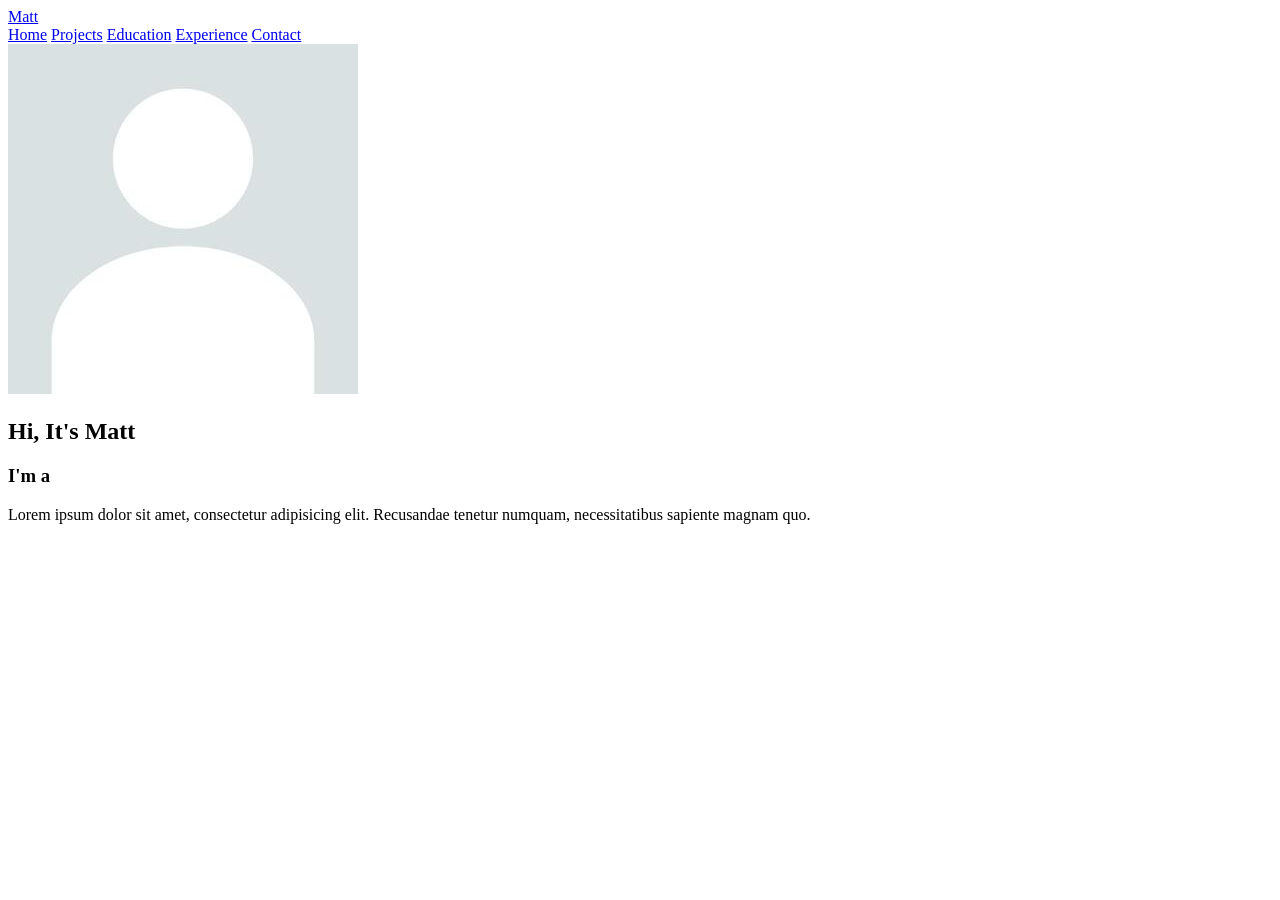
<file: index.html>
<!DOCTYPE html>
<html lang="en">
<head>
    <meta charset="UTF-8">
    <meta name="viewport" content="width=device-width, initial-scale=1.0">
    <title>Portfolio Website</title>
</head>
<body>
       <header>
        <a href="#"class="logo">Matt</a>

        <nav>
        <a href="#"class="active">Home</a>
        <a href="#">Projects</a>
        <a href="#">Education</a>
        <a href="#">Experience</a>
        <a href="#">Contact</a>
       </nav>
       </header>
    <section class="home">
        <div class="home-img">
            <img src="pfpForNow.jpg" alt="">
        </div>
        <div class="home-content">
            <h1>Hi, It's <span>Matt</span></h1>
            <h3 class="typing-text">I'm a<span></span></h3>
            <p>Lorem ipsum dolor sit amet, consectetur adipisicing elit. Recusandae tenetur numquam, necessitatibus sapiente magnam quo.</p>
            <div class="social-icons">
                <a href="#"><i class="fa-brands fa-linkedin"></i></a>
            </div>
        </div>

    </section>
</body>
</html>
</file>
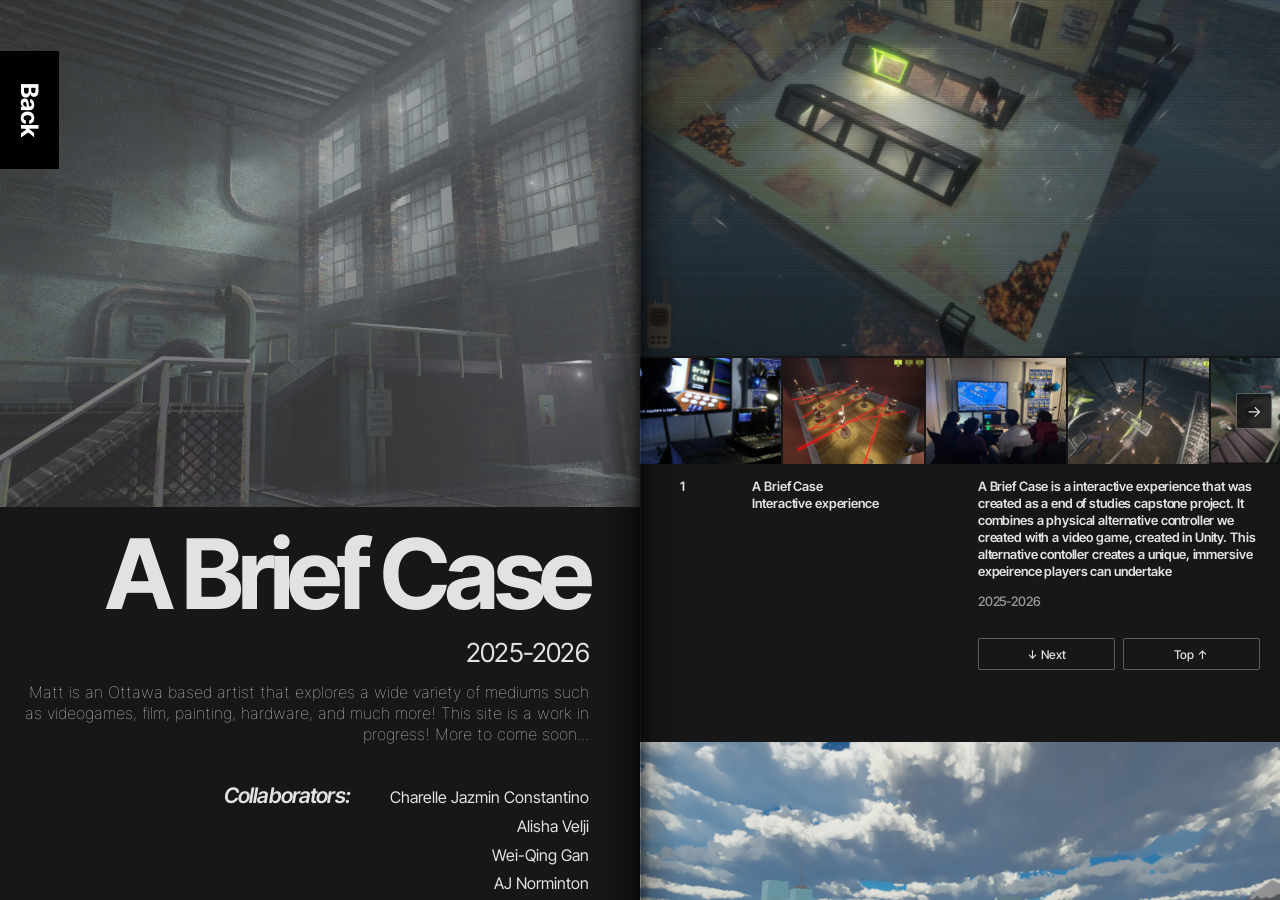
<file: detail_briefCase.html>
<!doctype html>
<html lang="en">
<head>
  <meta charset="utf-8">
  <meta name="viewport" content="width=device-width, initial-scale=1">
  <title>A Brief Case</title>
  <meta name="description" content="Portfolio of Matt Piaskoski">
  <meta name="theme-color" content="#171717">
  <meta property="og:title" content="Matt Piaskoski — Digital Artist">
  <meta property="og:description" content="Portfolio of Matt Piaskoski, digital artist.">
  <meta property="og:type" content="website">
 
  <link rel="preconnect" href="https://fonts.googleapis.com">
  <link rel="preconnect" href="https://fonts.gstatic.com" crossorigin>
  <link href="https://fonts.googleapis.com/css2?family=Inter+Tight:ital,wght@0,400;0,500;0,600;0,700;1,400;1,500;1,600;1,700&display=swap" rel="stylesheet">
  <link rel="stylesheet" href="style.css">
  <link rel="stylesheet" href="media-layouts.css">
  <script src="script.js" defer></script>
  <script src="media-layouts.js" defer></script>
</head>
<body>
 
  <!-- Arrow used by the left-hand project links -->
  <svg width="0" height="0" style="position:absolute" aria-hidden="true" focusable="false">
    <symbol id="arrow" viewBox="0 0 48 24">
      <path d="M1 12h45M35 2l11 10-11 10"/>
    </symbol>
  </svg>
 
  <div class="book">
 
    <!-- ============================================================
         LEFT PAGE — name + project index
         Each link's href must match the id of a section on the right.
         ============================================================ -->
    <header class="pane" id="pane-left">
      
      
       

      <div class="featurePhoto">
        <figure class="media" data-placeholder="images/project-02.jpg">
          <img src="images/briefCase_1.png" alt="Photo of Game Environment" width="1600" height="1000" loading="lazy">
        
        </figure>
          <button class="overlayBtn">Back</button>
      </div>
      <div class="pane--left" >
        <h1 class="name">
          <span>A Brief Case</span>
          <span></span>
        </h1>
        <p class="role">2025-2026</p>
        <p class="artist-bio">Matt is an Ottawa based artist that explores a wide variety of mediums such as videogames, film, painting, hardware, and much more! This site is a work in progress! More to come soon...</p>
    
         
            
              <span class="nav-item__row">
                
                <p class="nav-item__label">Collaborators: </p> 
                <ul class="collaborators">
                  <li>Charelle Jazmin Constantino</li>
                  <li>Alisha Velji</li>
                  <li>Wei-Qing Gan</li>
                  <li>AJ Norminton</li>
                  <li>Olivia Fumagalli</li>
                 
                </ul>
              </span>
              <span class="nav-item__sub">Interactive experience / Capstone Project</span>
            

      </div>
    </header>
 
    <!-- Center fold: purely decorative -->
    <div class="crease" aria-hidden="true"></div>
 
    <!-- ============================================================
         RIGHT PAGE: for projects .
         ============================================================ -->
    <main class="pane pane--right" id="pane-right">
 
      <article class="project" id="project-1" tabindex="-1">
        <!-- Put files in an /images folder. Add more <figure>s to stack more images. -->
        <figure class="media" data-placeholder="images/project-01.jpg">
          <img src="images/project-1.png" alt="Describe this image for screen readers" width="1600" height="1143">
        </figure>

        <div class="strip" role="group" aria-label="more images of a brief case">
            <div class="strip__track">
                <figure class="media" data-placeholder="images/project-01-a.jpg">
                    <img src="images/project-1-a.webp" alt="…" width="800" height="600" loading="lazy">
                </figure>
                <figure class="media" data-placeholder="images/project-01-a.jpg">
                    <img src="images/project-1-b.webp" alt="…" width="800" height="600" loading="lazy">
                </figure>
                <figure class="media" data-placeholder="images/project-01-a.jpg">
                    <img src="images/project-1-c.webp" alt="…" width="800" height="600" loading="lazy">
                </figure>
                <figure class="media" data-placeholder="images/project-01-a.jpg">
                    <img src="images/project-1-d.webp" alt="…" width="800" height="600" loading="lazy">
                </figure>
                <figure class="media" data-placeholder="images/project-01-a.jpg">
                    <img src="images/project-1-e.webp" alt="…" width="800" height="600" loading="lazy">
                </figure>
                <figure class="media" data-placeholder="images/project-01-a.jpg">
                    <img src="images/project-1-f.webp" alt="…" width="800" height="600" loading="lazy">
                </figure>
                <figure class="media" data-placeholder="images/project-01-a.jpg">
                    <img src="images/project-1-g.jpg" alt="…" width="800" height="600" loading="lazy">
                </figure>
                <figure class="media" data-placeholder="images/project-01-a.jpg">
                    <img src="images/project-1-h.webp" alt="…" width="800" height="600" loading="lazy">
                </figure>
            </div>
        </div>

        <div class="caption">
          <span class="caption__num">1</span>
          <div class="caption__title">
            A Brief Case<br>
            Interactive experience
          </div>
          <div class="caption__body">
            <p>A Brief Case is a interactive experience that was created as a end of studies capstone project. It combines a physical alternative controller we created with a video game, created in Unity. This alternative contoller creates a unique, immersive expeirence players can undertake</p>
            <p class="muted">2025-2026</p>
          </div>
          <div class="caption__actions">
            <button class="btn" type="button" data-next>↓ Next</button>
            <button class="btn" type="button" data-top>Top ↑</button>
          </div>
        </div>
      </article>
 
      <article class="project" id="project-2" tabindex="-1">
        <figure class="media" data-placeholder="images/project-02.jpg">
          <img src="images/project-2.png" alt="Describe this image for screen readers" width="1600" height="1143" loading="lazy">
        </figure>
        <div class="caption">
          <span class="caption__num">2</span>
          <div class="caption__title">
            Project Two<br>
            Collaborator Name
          </div>
          <div class="caption__body">
            <p>Describe the second project here. What was the brief, and what did you learn making it?</p>
            <p class="muted">Tools, year, collaborators.</p>
          </div>
          <div class="caption__actions">
            <button class="btn" type="button" data-next>↓ Next</button>
            <button class="btn" type="button" data-top>Top ↑</button>
          </div>
        </div>
      </article>
 
      <article class="project" id="project-3" tabindex="-1">
        <figure class="media" data-placeholder="images/project-03.jpg">
          <img src="images/project-3.png" alt="Describe this image for screen readers" width="1600" height="1143" loading="lazy">
        </figure>
        <div class="caption">
          <span class="caption__num">3</span>
          <div class="caption__title">
            Project Three<br>
            3D / Motion
          </div>
          <div class="caption__body">
            <p>Describe the third project here.</p>
            <p class="muted">Tools, year, collaborators.</p>
          </div>
          <div class="caption__actions">
            <button class="btn" type="button" data-next>↓ Next</button>
            <button class="btn" type="button" data-top>Top ↑</button>
          </div>
        </div>
      </article>

      <article class="project" id="project-4" tabindex="-1">
        <figure class="media" data-placeholder="images/project-04.jpg">
          <img src="images/project-4.png" alt="Describe this image for screen readers" width="1600" height="1143" loading="lazy">
        </figure>
        <div class="caption">
          <span class="caption__num">3</span>
          <div class="caption__title">
            Project Three<br>
            3D / Motion
          </div>
          <div class="caption__body">
            <p>Describe the third project here.</p>
            <p class="muted">Tools, year, collaborators.</p>
          </div>
          <div class="caption__actions">
            <button class="btn" type="button" data-next>↓ Next</button>
            <button class="btn" type="button" data-top>Top ↑</button>
          </div>
        </div>
      </article>

      <article class="project" id="project-5" tabindex="-1">
        <figure class="media" data-placeholder="images/project-05.jpg">
          <img src="images/project-5.png" alt="Describe this image for screen readers" width="1600" height="1143" loading="lazy">
        </figure>
        <div class="caption">
          <span class="caption__num">3</span>
          <div class="caption__title">
            Project Three<br>
            3D / Motion
          </div>
          <div class="caption__body">
            <p>Describe the third project here.</p>
            <p class="muted">Tools, year, collaborators.</p>
          </div>
          <div class="caption__actions">
            <button class="btn" type="button" data-next>↓ Next</button>
            <button class="btn" type="button" data-top>Top ↑</button>
          </div>
        </div>
      </article>

      <article class="project" id="project-6" tabindex="-1">
        <figure class="media" data-placeholder="images/project-06.jpg">
          <img src="images/project-6.png" alt="Describe this image for screen readers" width="1600" height="1143" loading="lazy">
        </figure>
        <div class="caption">
          <span class="caption__num">3</span>
          <div class="caption__title">
            Project Three<br>
            3D / Motion
          </div>
          <div class="caption__body">
            <p>Describe the third project here.</p>
            <p class="muted">Tools, year, collaborators.</p>
          </div>
          <div class="caption__actions">
            <button class="btn" type="button" data-next>↓ Next</button>
            <button class="btn" type="button" data-top>Top ↑</button>
          </div>
        </div>
      </article>

      <article class="project" id="project-7" tabindex="-1">
        <figure class="media" data-placeholder="images/project-07.jpg">
          <img src="images/project-7.png" alt="Describe this image for screen readers" width="1600" height="1143" loading="lazy">
        </figure>
        <div class="caption">
          <span class="caption__num">3</span>
          <div class="caption__title">
            Project Three<br>
            3D / Motion
          </div>
          <div class="caption__body">
            <p>Describe the third project here.</p>
            <p class="muted">Tools, year, collaborators.</p>
          </div>
          <div class="caption__actions">
            <button class="btn" type="button" data-next>↓ Next</button>
            <button class="btn" type="button" data-top>Top ↑</button>
          </div>
        </div>
      </article>
 
      <section class="info" id="information" tabindex="-1" aria-labelledby="info-heading">
        <h2 class="sr-only" id="info-heading">Information</h2>
 
        <div class="info__row">
          <h3 class="info__label">
            Firstname Lastname<br>
            Digital Artist<br>
            City, Country
          </h3>
          <div class="info__content">
            <p>A short bio. Who you are, what you make, and what you're looking for: commissions, collaborations, or full-time work.</p>
            <p><a href="mailto:hello@yourdomain.com">hello@yourdomain.com</a><br>
               <a href="https://instagram.com/yourhandle">Instagram</a>, <a href="https://www.linkedin.com/in/yourhandle">LinkedIn</a></p>
          </div>
        </div>
 
        <div class="info__row">
          <h3 class="info__label">Education</h3>
          <div class="info__content">
            <p>Degree or Program Name<br>
               School Name<br>
               2023</p>
            <p>Another Program<br>
               Another School<br>
               (3 years)</p>
          </div>
        </div>
 
        <div class="info__row">
          <h3 class="info__label">Employment</h3>
          <div class="info__content">
            <p>Job Title<br>
               Company Name<br>
               2023 – 2024</p>
            <p>Freelance Digital Artist<br>
               Self-employed<br>
               (since 2020)</p>
          </div>
        </div>
 
        <div class="info__row info__row--end">
          <div class="info__content">
            <button class="btn" type="button" data-top>Top ↑</button>
          </div>
        </div>
      </section>
 
    </main>
  </div>
 
</body>
</html>
</file>
<file: style.css>
/* ==========================================================================
   Tokens — change these first
   ========================================================================== */
:root {
  color-scheme: dark;

  --bg: #171717;
  --fg: #e2e2e2;
  --muted: #9a9a9a;
  --panel: #4d4d4d;        /* gray information panel */
  --panel-fg: #f2f2f2;
  --rule: rgba(255, 255, 255, 0.3);

  --font: "Inter Tight", "Helvetica Neue", Helvetica, Arial, sans-serif;

  --pad: clamp(1rem, 1.6vw, 1.75rem);

  /* Type sizes (mobile first) */
  --name-size: clamp(3.5rem, 18vw, 7rem);
  --title-size: clamp(2rem, 11vw, 4rem);

  /* Caption / info columns: index | title | body */
  --cols: 4.5rem minmax(0, 1fr) minmax(0, 1.25fr);
}

@media (min-width: 900px) {
  :root {
    --name-size: clamp(4rem, 7.6vw, 10rem);
    --title-size: clamp(2.5rem, 4.4vw, 6rem);
  }
}

/* ==========================================================================
   Base
   ========================================================================== */
*,
*::before,
*::after { box-sizing: border-box; }

html { -webkit-text-size-adjust: 100%; }

body {
  margin: 0;
  background: var(--bg);
  color: var(--fg);
  font-family: var(--font);
  font-size: 1rem;
  line-height: 1.3;
  -webkit-font-smoothing: antialiased;
}

a { color: inherit; }

.sr-only {
  position: absolute;
  width: 1px;
  height: 1px;
  margin: -1px;
  padding: 0;
  overflow: hidden;
  clip: rect(0, 0, 0, 0);
  white-space: nowrap;
  border: 0;
}

/* Sections receive focus after a jump for screen readers, no visible ring needed */
.project:focus,
.info:focus { outline: none; }

:focus-visible {
  outline: 2px solid var(--fg);
  outline-offset: 4px;
}

/* ==========================================================================
   Left page
   ========================================================================== */
.pane--left {
  display: flex;
  flex-direction: column;
  align-items: flex-end;
  text-align: right;
  padding: var(--pad);
}

.name {
  margin: 0;
  font-size: var(--name-size);
  font-weight: 700;
  line-height: 0.86;
  letter-spacing: -0.055em;
}

.name span { display: block; }

.role {
  margin: clamp(1.5rem, 1vh, 4.5rem) 0 0;
  font-size: calc(var(--name-size) * 0.27);
  font-weight: 400;
  line-height: 1;
  letter-spacing: -0.03em;
}
.artist-bio{
  font-weight: 100;
  max-width: 600px;
}
.nav-title{
  text-decoration: underline;
}
.nav-list {
  --arrow-w: calc(var(--title-size) * 0.62);
  --row-gap: 0.5rem;

  margin: clamp(3rem, 5vh, 8rem) 0 0;
  padding: 0;
  list-style: none;
  display: flex;
  flex-direction: column;
  align-items: flex-end;
  gap: clamp(2.5rem, 11vh, 7rem);
}

.nav-item {
  display: block;
  color: inherit;
  text-decoration: none;
}

.nav-item__row {
  display: flex;
  flex-wrap: wrap;
  align-items: baseline;
  justify-content: flex-end;
  gap: 0.15rem var(--row-gap);
}

.nav-item__label {
  font-size: calc(var(--title-size) * 0.38);
  font-style: italic;
  font-weight: 600;
  letter-spacing: -0.04em;
}

.nav-item__title {
  font-size: calc(var(--title-size) * 0.9);
  font-style: italic;
  font-weight: 700;
  line-height: 0.9;
  letter-spacing: -0.06em;
}

.nav-item__arrow {
  flex: none;
  align-self: center;
  width: var(--arrow-w);
  height: auto;
  fill: none;
  stroke: currentColor;
  stroke-width: 2.5;
  overflow: visible;
}

.nav-item__sub {
  display: block;
  margin-top: 0.25em;
  /* padding-right: calc(var(--arrow-w) + var(--row-gap)); */
  font-size: calc(var(--title-size) * 0.27);
  font-weight: 500;
  line-height: 1.1;
  letter-spacing: -0.02em;
}

/* Variant: all-caps stacked title, no arrow */
.nav-item--caps .nav-item__title {
  display: block;
  line-height: 0.82;
  text-transform: uppercase;
}
.nav-item--caps .nav-item__sub { padding-right: 0; }

/* Variant: boxed tag */
.nav-item__tag {
  display: inline-block;
  margin-top: 1.5rem;
  padding: 0.5rem 0.65rem;
  border: 1px solid currentColor;
  font-size: 0.75rem;
  font-weight: 600;
  line-height: 1.25;
  text-align: left;
}

/* Variant: small link (Information) */
.nav-item--small { --title-size: clamp(1.75rem, 3vw, 3rem); }
.nav-item--small .nav-item__arrow { width: calc(var(--title-size) * 0.62); }

/* ==========================================================================
   Right page
   ========================================================================== */
.project {
  padding-bottom: clamp(2rem, 8vh, 5rem);
}

.media {
  margin: 0;
  background: #101010;
}

.media img {
  display: block;
  width: 100%;
  height: auto;
}

/* Shown automatically until the real image file exists */
.media.is-missing {
  display: grid;
  place-items: center;
  aspect-ratio: 7 / 5;
  background: repeating-linear-gradient(135deg, #1f1f1f 0 14px, #1a1a1a 14px 28px);
  color: var(--muted);
  font-size: 0.8rem;
  font-weight: 500;
}
.media.is-missing img { display: none; }
.media.is-missing::after { content: "Add " attr(data-placeholder); }

.caption {
  display: grid;
  grid-template-columns: var(--cols);
  padding: 0.9rem var(--pad) 0;
  font-size: 0.8125rem;
  font-weight: 600;
  line-height: 1.3;
  letter-spacing: -0.01em;
}

.caption__num   { grid-column: 1; }
.caption__title { grid-column: 2; }
.caption__body  { grid-column: 3; }

.caption__body p { margin: 0 0 1em; }
.caption__body .muted { color: var(--muted); font-weight: 500; }

.caption__actions {
  grid-column: 3;
  display: grid;
  grid-template-columns: 1fr 1fr;
  gap: 0.5rem;
  margin-top: 1rem;
}

.btn {
  padding: 0.45rem 0.75rem;
  border: 1px solid var(--rule);
  border-radius: 2px;
  background: transparent;
  color: inherit;
  font: inherit;
  font-size: 0.75rem;
  font-weight: 500;
  cursor: pointer;
  transition: background-color 0.15s ease;
}
.btn:hover { background: rgba(255, 255, 255, 0.09); }

/* Information panel */
.info {
  padding: 0 var(--pad);
  background: var(--panel);
  color: var(--panel-fg);
  font-size: 0.8125rem;
  font-weight: 600;
  line-height: 1.3;
  letter-spacing: -0.01em;
}

.info a { text-underline-offset: 0.18em; }

.info__row {
  display: grid;
  grid-template-columns: var(--cols);
  padding: 1rem 0 2rem;
  border-top: 1px solid var(--rule);
}
.info__row:first-of-type { border-top: 0; }

.info__label {
  grid-column: 1 / 3;
  margin: 0;
  font: inherit;
}

.info__content { grid-column: 3; }
.info__content p { margin: 0 0 1.25em; }
.info__content p:last-child { margin-bottom: 0; }

.info__row--end { padding-bottom: 2.5rem; }
.info__row--end .btn { width: 100%; border-color: rgba(255, 255, 255, 0.5); }

/* ==========================================================================
   Mobile: pages stack, the whole document scrolls
   ========================================================================== */
@media (max-width: 899.98px) {
  .crease { display: none; }

  .project,
  .info { scroll-margin-top: 0; }

  .caption,
  .info__row {
    --cols: 2.5rem minmax(0, 1fr);
  }
  .caption__title { grid-column: 2; }
  .caption__body,
  .caption__actions { grid-column: 2; }
  .caption__body { margin-top: 0.75rem; }
  .info__label { grid-column: 1 / -1; }
  .info__content { grid-column: 1 / -1; margin-top: 0.75rem; }
  .info__row--end .info__content { margin-top: 0; }

  .pane--left { min-height: 100svh; }
}

/* ==========================================================================
   Desktop: two independently scrolling pages with a fold in the middle
   ========================================================================== */
@media (min-width: 900px) {
  html,
  body { height: 100%; overflow: hidden; }

  .book {
    position: relative;
    display: grid;
    grid-template-columns: 1fr 1fr;
    height: 100vh;
    height: 100dvh;
    overflow: hidden;
  }

  .pane {
    height: 100%;
    overflow-y: auto;
    overscroll-behavior: contain;
    scrollbar-width: none;            /* hide scrollbars for the magazine look */
  }
  .pane::-webkit-scrollbar { display: none; }

  .pane:focus-visible {
    outline: 2px solid var(--fg);
    outline-offset: -4px;
  }

  .pane--left {
    padding-right: clamp(2rem, 4vw, 4.5rem);
  }

  /* Dim links that aren't the project currently on the right page */
  .nav-item {
    opacity: 0.5;
    transition: opacity 0.2s ease;
  }
  .nav-item:hover,
  .nav-item:focus-visible,
  .nav-item.is-active { opacity: 1; }

  /* The fold: shadow on each side of the spine with a faint highlight */
  .crease {
    position: absolute;
    top: 0;
    bottom: 0;
    left: 50%;
    z-index: 2;
    width: clamp(48px, 6vw, 96px);
    transform: translateX(-50%);
    pointer-events: none;
    background: linear-gradient(
      90deg,
      rgba(0, 0, 0, 0) 0%,
      rgba(0, 0, 0, 0.32) 38%,
      rgba(0, 0, 0, 0.62) 49.2%,
      rgba(255, 255, 255, 0.08) 50%,
      rgba(0, 0, 0, 0.55) 50.8%,
      rgba(0, 0, 0, 0.22) 64%,
      rgba(0, 0, 0, 0) 100%
    );
  }

  .caption,
  .info { padding-left: calc(var(--pad) + 1.25rem); }

  .featurePhoto{
    position: relative;
    display: inline-block; 
      max-width: 100%;
  }
  .featurePhoto img{
    display: block;
  }
  .overlayBtn{
    position: absolute;
    top: 10%;                
    left: 0px;
    padding: 32px 14px;
    background-color: black;
    border: none;
    font: inherit;
    font-weight: bold;
    font-size:  1.5rem;
    writing-mode: vertical-rl;
    text-orientation: mixed;
  }
  .collaborator
  {
    margin-left: 0px;
  }
  .collaborators li{
    list-style-type: none;
    padding-bottom: 0.5rem;
    
  }
  
}
</file>
<file: media-layouts.css>
/* ==========================================================================
   Extra image layouts for the project pages.
   Load AFTER styles.css:  <link rel="stylesheet" href="media-layouts.css">

   1. .media-grid        A grid of images (2x2 by default)
   2. .strip             A row of smaller images you scroll/swipe, with arrows
   3. .strip--belt       The same row, but it moves on its own like a conveyor belt
   ========================================================================== */

:root {
  --media-gap: 2px;                 /* space between images */
  --thumb-w: clamp(7rem, 42vw, 16rem);
  --thumb-ratio: 4 / 3;
}

@media (min-width: 900px) {
  :root { --thumb-w: clamp(7rem, 11vw, 16rem); }
}

/* Space between stacked blocks inside a project */
.media-grid,
.strip { margin-top: var(--media-gap); }

.project > .media-grid:first-child,
.project > .strip:first-child { margin-top: 0; }

/* ==========================================================================
   1. Grid
   Change columns per grid:  style="--grid-cols: 3"
   Change cell shape:        style="--ratio: 4 / 3"
   ========================================================================== */
.media-grid {
  display: grid;
  grid-template-columns: repeat(var(--grid-cols, 2), minmax(0, 1fr));
  gap: var(--media-gap);
}

.media-grid .media,
.media-grid .media.is-missing { aspect-ratio: var(--ratio, 1); }

.media-grid .media img {
  height: 100%;
  object-fit: cover;               /* crops to fill each cell; remove for uncropped images */
}

/* Optional: one image spans the full width, e.g. 1 big + 2 small */
.media-grid .media--wide,
.media-grid .media--wide.is-missing {
  grid-column: 1 / -1;
  aspect-ratio: var(--ratio-wide, 7 / 5);
}

/* ==========================================================================
   2. Strip (manual carousel). Arrows are added by media-layouts.js
   Thumbnail width:  style="--thumb-w: 10rem"
   Thumbnail shape:  style="--thumb-ratio: 1 / 1"
   ========================================================================== */
.strip { position: relative; }

.strip__track {
  display: flex;
  overflow-x: auto;
  overscroll-behavior-x: contain;
  scroll-snap-type: x mandatory;
  scrollbar-width: none;
}
.strip__track::-webkit-scrollbar { display: none; }

.strip .media,
.strip .media.is-missing {
  flex: none;
  width: var(--thumb-w);
  aspect-ratio: var(--thumb-ratio);
  margin-right: var(--media-gap);
  scroll-snap-align: start;
}

.strip .media img {
  height: 100%;
  object-fit: cover;
}

.strip .media.is-missing::after {
  padding: 0.5rem;
  font-size: 0.7rem;
  text-align: center;
  overflow-wrap: anywhere;
}

/* Arrow buttons and the belt's pause button */
.strip__btn,
.strip__pause {
  position: absolute;
  z-index: 1;
  display: grid;
  place-items: center;
  padding: 0;
  border: 1px solid var(--rule);
  border-radius: 2px;
  background: rgba(23, 23, 23, 0.85);
  color: var(--fg);
  font: inherit;
  cursor: pointer;
  transition: opacity 0.15s ease, background-color 0.15s ease;
}
.strip__btn:hover,
.strip__pause:hover { background: rgba(23, 23, 23, 0.97); }

.strip__btn {
  top: 50%;
  width: 2.25rem;
  height: 2.25rem;
  transform: translateY(-50%);
  font-size: 1rem;
}
.strip__btn--prev { left: 0.5rem; }
.strip__btn--next { right: 0.5rem; }
.strip__btn:disabled { opacity: 0; pointer-events: none; }

@media (min-width: 900px) {
  /* keep the left arrow clear of the fold in the middle of the spread */
  .strip__btn--prev { left: clamp(1rem, 3.5vw, 3rem); }
}

/* ==========================================================================
   3. Conveyor belt
   Speed in pixels per second:  data-speed="60"   (default 40)
   The JS adds .is-running; without JS this just behaves like a normal strip.
   ========================================================================== */
@keyframes belt {
  to { transform: translateX(-50%); }
}

.strip--belt.is-running { overflow: hidden; }

.strip--belt.is-running .strip__track {
  width: max-content;
  overflow: visible;
  scroll-snap-type: none;
  animation: belt 60s linear infinite;   /* duration is set by the JS from data-speed */
}

.strip--belt.is-running:hover .strip__track,
.strip--belt.is-running.is-paused .strip__track { animation-play-state: paused; }

.strip__pause {
  right: 0.5rem;
  bottom: 0.5rem;
  padding: 0.3rem 0.65rem;
  font-size: 0.75rem;
  font-weight: 500;
}
</file>
